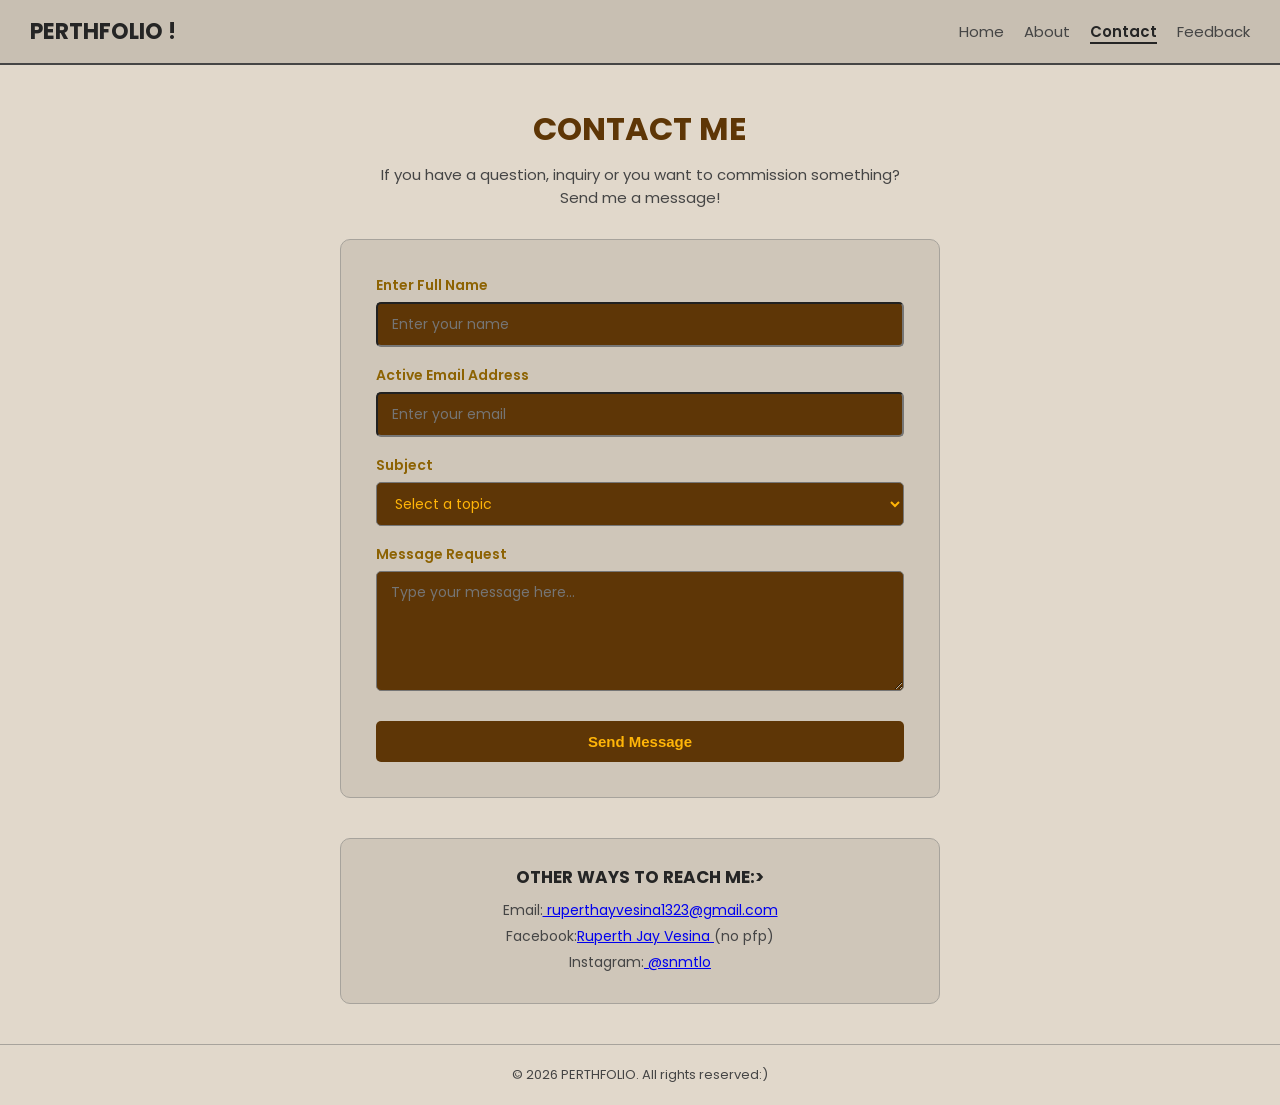
<file: VESINA_ITEC50_LAB#3/contact.html>
<!DOCTYPE html>
<html lang="en">
<head>
  <meta charset="UTF-8">
  <meta name="viewport" content="width=device-width, initial-scale=1.0">
  <title>Contact Me</title>
  <link href="https://fonts.googleapis.com/css2?family=Poppins:wght@400;600;700&display=swap" rel="stylesheet">
  <style>
* { margin: 0; padding: 0; box-sizing: border-box; }
body {
  font-family: 'Poppins', sans-serif;
  background-color: #e1d8cb;
  color: #252525;
}

nav {
  background-color: #c8bfb2;
  padding: 15px 30px;
  display: flex;
  justify-content: space-between;
  align-items: center;
  border-bottom: 2px solid #454545;
  position: sticky;
  top: 0;
}

nav .logo { color: #252525; font-size: 22px; font-weight: 700; text-decoration: none; }
nav ul { list-style: none; display: flex; gap: 20px; }
nav ul li a { color: #454545; text-decoration: none; font-size: 15px; }
nav ul li a:hover { color: #252525; }
nav ul li a.active { color: #252525; font-weight: 600; border-bottom: 2px solid #252525; }

h1 {
  text-align: center;
  font-size: 32px;
  color: #252525;
  padding: 40px 20px 10px 20px;
}

.page-subtitle {
  text-align: center;
  color: #454545;
  font-size: 15px;
  margin-bottom: 30px;
}

.glass-card {
  background-color: #cfc6b9;
  border: 1px solid #a7a39c;
  border-radius: 10px;
  padding: 35px;
  max-width: 600px;
  margin: 0 auto 40px auto;
}

.form-group { margin-bottom: 18px; }

label {
  display: block;
  font-size: 14px;
  color: #8d6303;
  font-weight: 600;
  margin-bottom: 6px;
}

input[type="text"],
input[type="email"],
select,
textarea {
  width: 100%;
  padding: 10px 14px;
  background-color: #5e3606;
  border-radius: 5px;
  color: #ffb508;
  font-size: 14px;
  font-family: 'Poppins', sans-serif;
}

input[type="text"]:focus,
input[type="email"]:focus,
select:focus,
textarea:focus {
  outline: none;
  border-color: #454545;
}

select option { background-color: #e6e6e6; }
textarea { height: 120px; resize: vertical; }

input[type="submit"] {
  background-color: #5e3606;
  color: #ffb508;
  border: none;
  padding: 12px 30px;
  font-size: 15px;
  font-weight: 700;
  border-radius: 5px;
  cursor: pointer;
  width: 100%;
  margin-top: 5px;
  font-family: 'Unbounded', sans-serif;
}

.contact-info {
  background-color: #cfc6b9;
  border: 1px solid #a7a39c;
  border-radius: 10px;
  padding: 25px;
  max-width: 600px;
  margin: 0 auto 40px auto;
  text-align: center;
}

.contact-info h3 { color: #252525; margin-bottom: 10px; font-size: 17px; }
.contact-info p { color: #454545; font-size: 14px; margin-bottom: 5px; }

footer {
  text-align: center;
  padding: 20px;
  border-top: 1px solid #a7a39c;
  color: #454545;
  font-size: 13px;
}
</style>
</head>
<body>

  <nav>
    <a href="index.html" class="logo">PERTHFOLIO !</a>
    <ul>
      <li><a href="index.html">Home</a></li>
      <li><a href="about.html">About</a></li>
      <li><a href="contact.html" class="active">Contact</a></li>
      <li><a href="feedback.html">Feedback</a></li>
    </ul>
  </nav>

  <h1 style="COLOR: #5e3606;">CONTACT ME</h1>
  <p class="page-subtitle">If you have a question, inquiry or you want to commission something? 
    <br>Send me a message!</p>

  <div class="glass-card">
    <form action="" method="post">

      <div class="form-group">
        <label for="name">Enter Full Name</label>
        <input type="text" id="name" name="name" placeholder="Enter your name" required>
      </div>

      <div class="form-group">
        <label for="email">Active Email Address</label>
        <input type="email" id="email" name="email" placeholder="Enter your email" required>
      </div>

      <div class="form-group">
        <label for="subject">Subject</label>
        <select id="subject" name="subject">
          <option value=""> Select a topic </option>
          <option value="commission">Commission / Artwork Request</option>
          <option value="collab">Collaboration</option>
          <option value="general">Inquiry</option>
        </select>
      </div>

      <div class="form-group">
        <label for="message">Message Request</label>
        <textarea id="message" name="message" placeholder="Type your message here..."></textarea>
      </div>
      <input type="submit" value="Send Message">

    </form>
  </div>

  <div class="contact-info">
    <h3>OTHER WAYS TO REACH ME:></h3>
    <p>Email:<a href="gmail.com">  ruperthayvesina1323@gmail.com</a></p>
    <p>Facebook:<a href="facebook.com">Ruperth Jay Vesina </a>(no pfp)</p>
    <p>Instagram:<a href="instagram.com">  @snmtlo</a></p>
  </div>

  <footer>
    <p>&copy; 2026 PERTHFOLIO. All rights reserved:)</p>
  </footer>

</body>
</html>
</file>
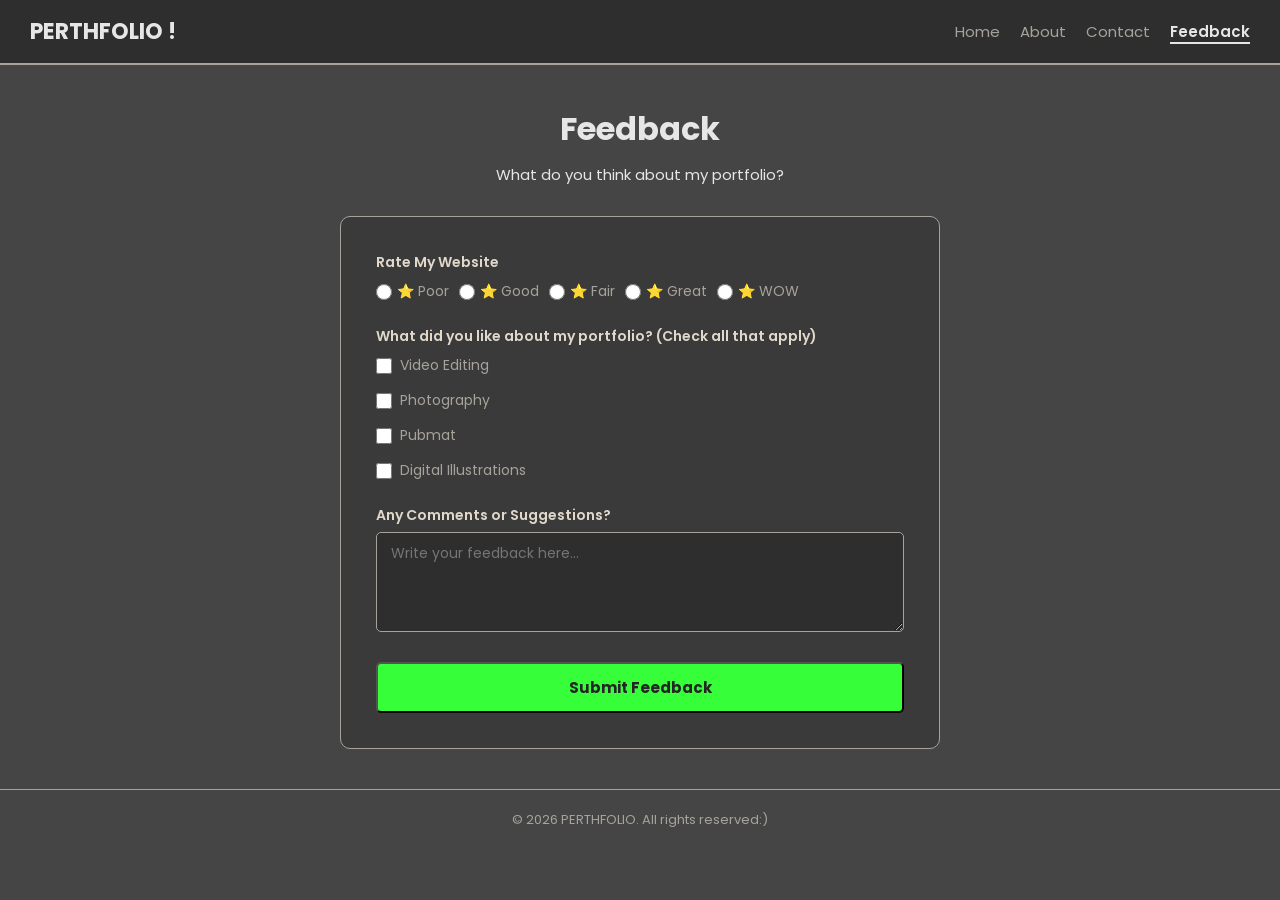
<file: VESINA_ITEC50_LAB#3/feedback.html>
<!DOCTYPE html>
<html lang="en">
<head>
<meta charset="UTF-8">
<meta name="viewport" content="width=device-width, initial-scale=1.0">
<title>Feedback</title>
<link href="https://fonts.googleapis.com/css2?family=Poppins:wght@400;600;700&display=swap" rel="stylesheet">
<style>
* { margin: 0; padding: 0; box-sizing: border-box; }
body {
  font-family: 'Poppins', sans-serif;
  background-color: #454545;
  color: #e6e6e6;
}

nav {
  background-color: #2e2e2e;
  padding: 15px 30px;
  display: flex;
  justify-content: space-between;
  align-items: center;
  border-bottom: 2px solid #a7a39c;
  position: sticky;
}

nav .logo { color: #e6e6e6; font-size: 22px; font-weight: 700; text-decoration: none; }
nav ul { list-style: none; display: flex; gap: 20px; }
nav ul li a { color: #a7a39c; text-decoration: none; font-size: 15px; }
nav ul li a:hover { color: #e6e6e6; }
nav ul li a.active { color: #e6e6e6; font-weight: 600; border-bottom: 2px solid #e6e6e6; }

h1 {
  text-align: center;
  font-size: 32px;
  color: #e6e6e6;
  padding: 40px 20px 10px 20px;
}

.page-subtitle {
  text-align: center;
  font-size: 15px;
  margin-bottom: 30px;
}

.glass-card {
  background-color: #3a3a3a;
  border: 1px solid #a7a39c;
  border-radius: 10px;
  padding: 35px;
  max-width: 600px;
  margin: 0 auto 40px auto;
}

.glass-card h3 { color: #e6e6e6; font-size: 17px; margin-bottom: 14px; }

.form-group { margin-bottom: 18px; }

label {
  display: block;
  font-size: 14px;
  color: #e1d8cb;
  font-weight: 600;
  margin-bottom: 6px;
}

input[type="text"],
textarea {
  width: 100%;
  padding: 10px 14px;
  background-color: #2e2e2e;
  border: 1px solid #a7a39c;
  border-radius: 5px;
  color: #e6e6e6;
  font-size: 14px;
  font-family: 'Poppins', sans-serif;
}

textarea { height: 100px; resize: vertical; }

.rating-label {
  font-size: 14px;
  color: #e1d8cb;
  font-weight: 600;
  margin-bottom: 8px;
  display: block;
}

.stars { display: flex; gap: 10px; flex-wrap: wrap; margin-bottom: 6px; }
.stars label {
  cursor: pointer;
  font-size: 14px;
  color: #a7a39c;
  display: flex;
  align-items: center;
  gap: 5px;
  font-weight: 400;
}
.stars input[type="radio"] { width: 16px; height: 16px; accent-color: #e1d8cb; }

.checkbox-group { display: flex; flex-direction: column; gap: 8px; }
.checkbox-group label {
  color: #a7a39c;
  display: flex;
  align-items: center;
  gap: 8px;
  font-size: 14px;
  cursor: pointer;
  font-weight: 400;
}
.checkbox-group input[type="checkbox"] { width: 16px; height: 16px; accent-color: #e1d8cb; }

input[type="submit"] {
  background-color: #36ff39;
  color: #252525;
  padding: 12px 30px;
  font-size: 15px;
  font-weight: 700;
  border-radius: 5px;
  cursor: pointer;
  width: 100%;
  margin-top: 5px;
  font-family: 'Poppins', sans-serif;
}

footer {
  text-align: center;
  padding: 20px;
  border-top: 1px solid #a7a39c;
  color: #a7a39c;
  font-size: 13px;
}
</style>
</head>
<body>

<nav>
<a href="index.html" class="logo">PERTHFOLIO !</a>
<ul>
  <li><a href="index.html">Home</a></li>
  <li><a href="about.html">About</a></li>
  <li><a href="contact.html">Contact</a></li>
  <li><a href="feedback.html" class="active">Feedback</a></li>
</ul>
</nav>

<h1>Feedback</h1>
<p class="page-subtitle">What do you think about my portfolio?</p>

<div class="glass-card">
<form action="" method="post">


  <div class="form-group">
    <span class="rating-label">Rate My Website</span>
    <div class="stars">
      <label><input type="radio" name="rating" value="1"> ⭐  Poor</label>
      <label><input type="radio" name="rating" value="2"> ⭐  Good</label>
      <label><input type="radio" name="rating" value="3"> ⭐  Fair</label>
      <label><input type="radio" name="rating" value="4"> ⭐  Great</label>
      <label><input type="radio" name="rating" value="5"> ⭐  WOW</label>
    </div>
  </div>

  <div class="form-group">
    <span class="rating-label">What did you like about my portfolio? (Check all that apply)</span>
    <div class="checkbox-group">
      <label><input type="checkbox" name="liked" value="vd"> Video Editing</label>
      <label><input type="checkbox" name="liked" value="photo"> Photography </label>
      <label><input type="checkbox" name="liked" value="pub"> Pubmat </label>
      <label><input type="checkbox" name="liked" value="illu"> Digital Illustrations</label>
    </div>
  </div>

  <div class="form-group">
    <label for="comments">Any Comments or Suggestions?</label>
    <textarea id="comments" name="comments" placeholder="Write your feedback here..."></textarea>
  </div>
  <input type="submit" value="Submit Feedback">

</form>
</div>

<footer>
<p>&copy; 2026 PERTHFOLIO. All rights reserved:)</p>
</footer>

</body>
</html>
</file>
